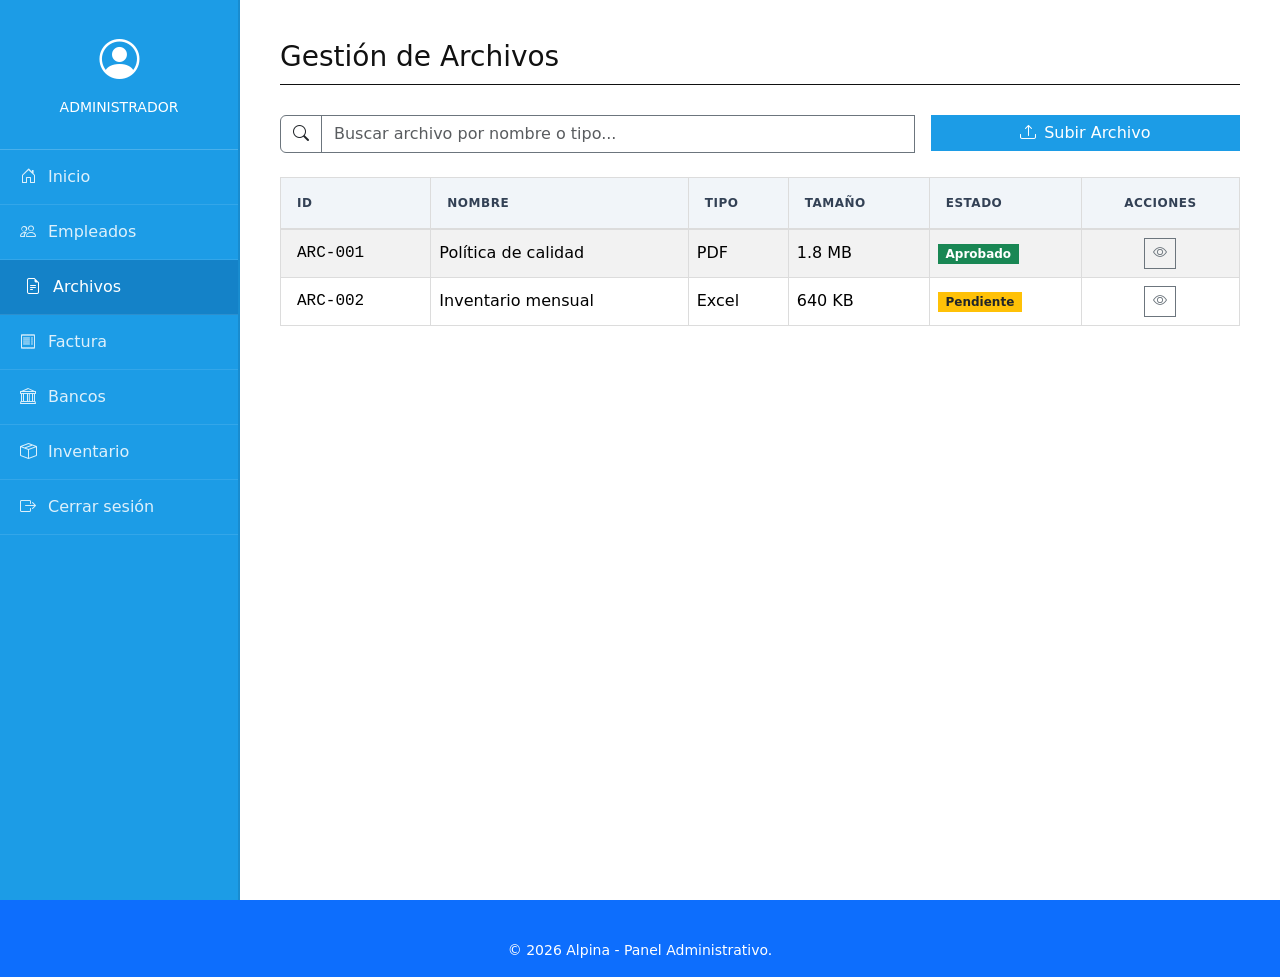
<file: pages/admin/archivos.html>
<!doctype html>
<html lang="es" data-bs-theme="light">

<head>
    <meta charset="utf-8" />
    <meta name="viewport" content="width=device-width, initial-scale=1" />
    <title>Alpina | Gestión de Archivos</title>
    <link href="https://cdn.jsdelivr.net/npm/bootstrap@5.3.3/dist/css/bootstrap.min.css" rel="stylesheet"
        integrity="sha384-QWTKZyjpPEjISv5WaRU9OFeRpok6YctnYmDr5pNlyT2bRjXh0JMhjY6hW+ALEwIH" crossorigin="anonymous" />
    <link rel="stylesheet" href="https://cdn.jsdelivr.net/npm/bootstrap-icons@1.11.3/font/bootstrap-icons.min.css">
    <link rel="stylesheet" href="../../css/admin/panel.css">
</head>

<body class="bg-primary">
    <div class="admin-wrapper">
        <aside class="sidebar">
            <div class="sidebar-user">
                <i class="bi bi-person-circle"></i>
                <span class="small text-uppercase tracking-wider">Administrador</span>
            </div>
            <nav class="nav flex-column">
                <a class="nav-link" href="panel.html"><i class="bi bi-house-door"></i> Inicio</a>
                <a class="nav-link" href="empleados.html"><i class="bi bi-people"></i> Empleados</a>
                <a class="nav-link active" href="archivos.html"><i class="bi bi-file-earmark-text"></i> Archivos</a>
                <a class="nav-link" href="factura.html"><i class="bi bi-receipt"></i> Factura</a>
                <a class="nav-link" href="bancos.html"><i class="bi bi-bank"></i> Bancos</a>
                <a class="nav-link" href="inventario.html"><i class="bi bi-box-seam"></i> Inventario</a>
                <a class="nav-link logout-link" href="login.html" data-logout><i class="bi bi-box-arrow-right"></i> Cerrar sesión</a>
            </nav>
        </aside>

        <main class="main-content">
            <header class="content-header mb-4">
                <h1 class="content-header-line">Gestión de Archivos</h1>
            </header>

            <section class="content-actions">
                <div class="row g-3 mb-4">
                <div class="col-md-8">
                    <div class="input-group">
                        <span class="input-group-text bg-white border-secondary"><i class="bi bi-search"></i></span>
                        <input type="text" class="form-control border-secondary" placeholder="Buscar archivo por nombre o tipo...">
                    </div>
                </div>
                <div class="col-md-4 text-md-end">
                    <button class="btn btn-primary w-100 bg-info border-info text-dark font-weight-bold" style="background-color: rgb(28, 156, 230) !important; border: none !important; color: white !important;">
                        <i class="bi bi-upload me-2"></i>Subir Archivo
                    </button>
                </div>
            </div>

            <!-- Tabla de Datos Administrativa Metódica -->
            <div class="table-responsive">
                <table class="table table-bordered table-striped table-hover align-middle table-admin m-0">
                    <thead>
                        <tr>
                            <th scope="col" class="py-3 px-3">ID</th>
                            <th scope="col" class="py-3 px-3">Nombre</th>
                            <th scope="col" class="py-3 px-3">Tipo</th>
                            <th scope="col" class="py-3 px-3">Tamaño</th>
                            <th scope="col" class="py-3 px-3">Estado</th>
                            <th scope="col" class="py-3 px-3 text-center">Acciones</th>
                        </tr>
                    </thead>
                    <tbody>
                        <tr>
                            <td class="px-3 font-monospace">ARC-001</td>
                            <td>Política de calidad</td>
                            <td>PDF</td>
                            <td>1.8 MB</td>
                            <td><span class="badge bg-success rounded-0">Aprobado</span></td>
                            <td class="text-center"><button class="btn btn-outline-secondary btn-sm"><i class="bi bi-eye"></i></button></td>
                        </tr>
                        <tr>
                            <td class="px-3 font-monospace">ARC-002</td>
                            <td>Inventario mensual</td>
                            <td>Excel</td>
                            <td>640 KB</td>
                            <td><span class="badge bg-warning text-dark rounded-0">Pendiente</span></td>
                            <td class="text-center"><button class="btn btn-outline-secondary btn-sm"><i class="bi bi-eye"></i></button></td>
                        </tr>
                    </tbody>
                </table>
            </div>
        </main>
    </div>

    <footer class="admin-footer text-center py-3 mt-4 bg-primary text-white">
        <p class="small mb-0">© 2026 Alpina - Panel Administrativo.</p>
    </footer>
    <script src="../../js/admin/panel.js"></script>
</body>
</html>
</file>
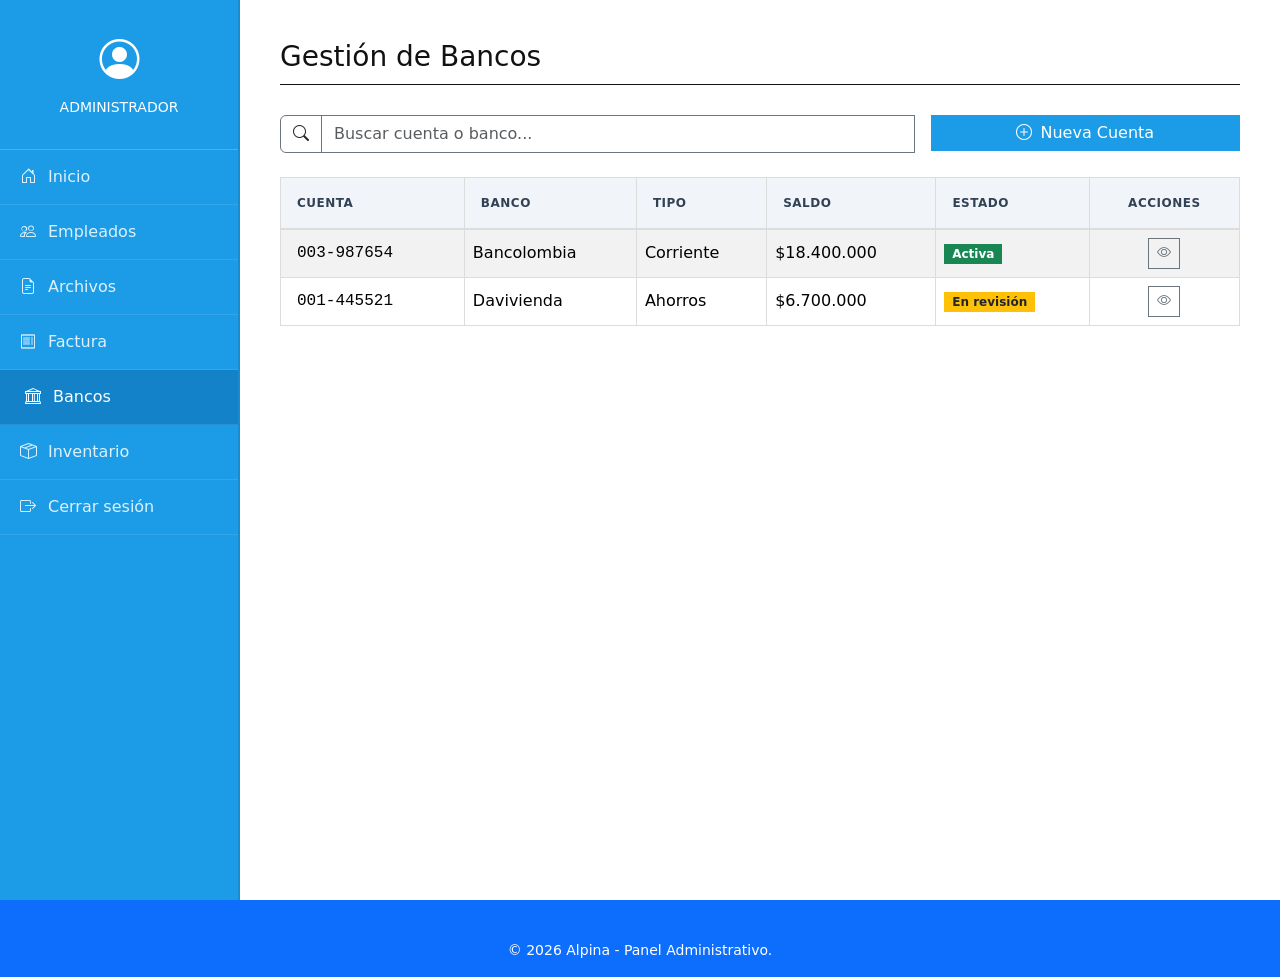
<file: pages/admin/bancos.html>
<!doctype html>
<html lang="es" data-bs-theme="light">

<head>
    <meta charset="utf-8" />
    <meta name="viewport" content="width=device-width, initial-scale=1" />
    <title>Alpina | Gestión de Bancos</title>
    <link href="https://cdn.jsdelivr.net/npm/bootstrap@5.3.3/dist/css/bootstrap.min.css" rel="stylesheet"
        integrity="sha384-QWTKZyjpPEjISv5WaRU9OFeRpok6YctnYmDr5pNlyT2bRjXh0JMhjY6hW+ALEwIH" crossorigin="anonymous" />
    <link rel="stylesheet" href="https://cdn.jsdelivr.net/npm/bootstrap-icons@1.11.3/font/bootstrap-icons.min.css">
    <link rel="stylesheet" href="../../css/admin/panel.css">
</head>

<body class="bg-primary">
    <div class="admin-wrapper">
        <aside class="sidebar">
            <div class="sidebar-user">
                <i class="bi bi-person-circle"></i>
                <span class="small text-uppercase tracking-wider">Administrador</span>
            </div>
            <nav class="nav flex-column">
                <a class="nav-link" href="panel.html"><i class="bi bi-house-door"></i> Inicio</a>
                <a class="nav-link" href="empleados.html"><i class="bi bi-people"></i> Empleados</a>
                <a class="nav-link" href="archivos.html"><i class="bi bi-file-earmark-text"></i> Archivos</a>
                <a class="nav-link" href="factura.html"><i class="bi bi-receipt"></i> Factura</a>
                <a class="nav-link active" href="bancos.html"><i class="bi bi-bank"></i> Bancos</a>
                <a class="nav-link" href="inventario.html"><i class="bi bi-box-seam"></i> Inventario</a>
                <a class="nav-link logout-link" href="login.html" data-logout><i class="bi bi-box-arrow-right"></i> Cerrar sesión</a>
            </nav>
        </aside>

        <main class="main-content">
            <header class="content-header mb-4">
                <h1 class="content-header-line">Gestión de Bancos</h1>
            </header>

            <section class="content-actions">
                <div class="row g-3 mb-4">
                <div class="col-md-8">
                    <div class="input-group">
                        <span class="input-group-text bg-white border-secondary"><i class="bi bi-search"></i></span>
                        <input type="text" class="form-control border-secondary" placeholder="Buscar cuenta o banco...">
                    </div>
                </div>
                <div class="col-md-4 text-md-end">
                    <button class="btn btn-primary w-100 bg-info border-info text-dark font-weight-bold" style="background-color: rgb(28, 156, 230) !important; border: none !important; color: white !important;">
                        <i class="bi bi-plus-circle me-2"></i>Nueva Cuenta
                    </button>
                </div>
            </div>

            <!-- Tabla de Datos Administrativa Metódica -->
            <div class="table-responsive">
                <table class="table table-bordered table-striped table-hover align-middle table-admin m-0">
                    <thead>
                        <tr>
                            <th scope="col" class="py-3 px-3">Cuenta</th>
                            <th scope="col" class="py-3 px-3">Banco</th>
                            <th scope="col" class="py-3 px-3">Tipo</th>
                            <th scope="col" class="py-3 px-3">Saldo</th>
                            <th scope="col" class="py-3 px-3">Estado</th>
                            <th scope="col" class="py-3 px-3 text-center">Acciones</th>
                        </tr>
                    </thead>
                    <tbody>
                        <tr>
                            <td class="px-3 font-monospace">003-987654</td>
                            <td>Bancolombia</td>
                            <td>Corriente</td>
                            <td>$18.400.000</td>
                            <td><span class="badge bg-success rounded-0">Activa</span></td>
                            <td class="text-center"><button class="btn btn-outline-secondary btn-sm"><i class="bi bi-eye"></i></button></td>
                        </tr>
                        <tr>
                            <td class="px-3 font-monospace">001-445521</td>
                            <td>Davivienda</td>
                            <td>Ahorros</td>
                            <td>$6.700.000</td>
                            <td><span class="badge bg-warning text-dark rounded-0">En revisión</span></td>
                            <td class="text-center"><button class="btn btn-outline-secondary btn-sm"><i class="bi bi-eye"></i></button></td>
                        </tr>
                    </tbody>
                </table>
            </div>
        </main>
    </div>

    <footer class="admin-footer text-center py-3 mt-4 bg-primary text-white">
        <p class="small mb-0">© 2026 Alpina - Panel Administrativo.</p>
    </footer>
    <script src="../../js/admin/panel.js"></script>
</body>
</html>
</file>
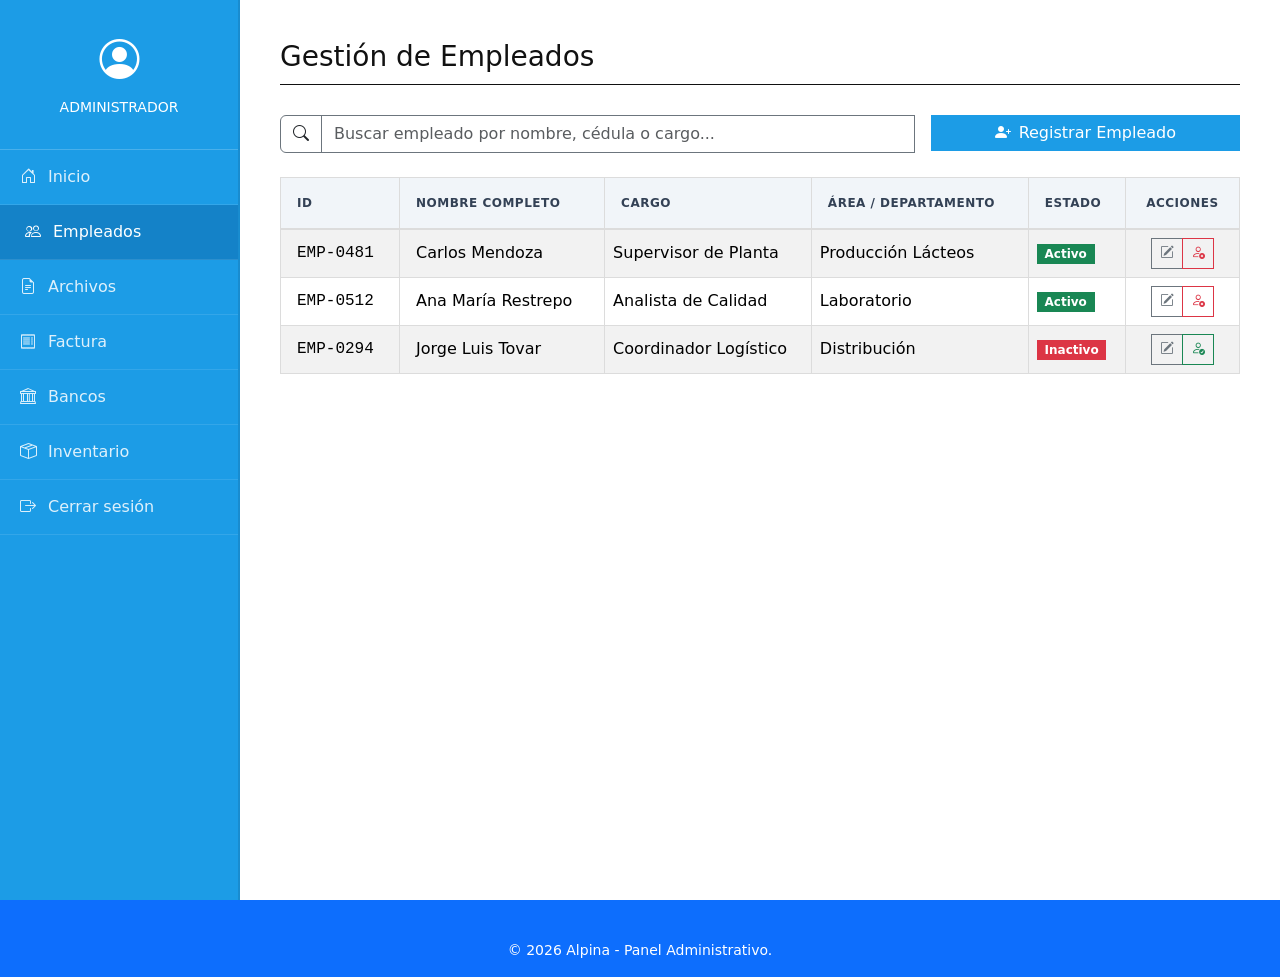
<file: pages/admin/empleados.html>
<!doctype html>
<html lang="es" data-bs-theme="light">

<head>
    <meta charset="utf-8" />
    <meta name="viewport" content="width=device-width, initial-scale=1" />
    <title>Alpina | Gestión de Empleados</title>
    <link href="https://cdn.jsdelivr.net/npm/bootstrap@5.3.3/dist/css/bootstrap.min.css" rel="stylesheet"
        integrity="sha384-QWTKZyjpPEjISv5WaRU9OFeRpok6YctnYmDr5pNlyT2bRjXh0JMhjY6hW+ALEwIH" crossorigin="anonymous" />
    <link rel="stylesheet" href="https://cdn.jsdelivr.net/npm/bootstrap-icons@1.11.3/font/bootstrap-icons.min.css">
    <link rel="stylesheet" href="../../css/admin/panel.css">
</head>

<body class="bg-primary">
    <div class="admin-wrapper">
        <aside class="sidebar">
            <div class="sidebar-user">
                <i class="bi bi-person-circle"></i>
                <span class="small text-uppercase tracking-wider">Administrador</span>
            </div>
            <nav class="nav flex-column">
                <a class="nav-link" href="panel.html"><i class="bi bi-house-door"></i> Inicio</a>
                <a class="nav-link active" href="empleados.html"><i class="bi bi-people"></i> Empleados</a>
                <a class="nav-link" href="archivos.html"><i class="bi bi-file-earmark-text"></i> Archivos</a>
                <a class="nav-link" href="factura.html"><i class="bi bi-receipt"></i> Factura</a>
                <a class="nav-link" href="bancos.html"><i class="bi bi-bank"></i> Bancos</a>
                <a class="nav-link" href="inventario.html"><i class="bi bi-box-seam"></i> Inventario</a>
                <a class="nav-link logout-link" href="login.html" data-logout><i class="bi bi-box-arrow-right"></i> Cerrar sesión</a>
            </nav>
        </aside>

        <main class="main-content">
            <header class="content-header mb-4">
                <h1 class="content-header-line">Gestión de Empleados</h1>
            </header>

            <section class="content-actions">
                <div class="row g-3 mb-4">
                <div class="col-md-8">
                    <div class="input-group">
                        <span class="input-group-text bg-white border-secondary"><i class="bi bi-search"></i></span>
                        <input type="text" class="form-control border-secondary" placeholder="Buscar empleado por nombre, cédula o cargo...">
                    </div>
                </div>
                <div class="col-md-4 text-md-end">
                    <button class="btn btn-primary w-100 bg-info border-info text-dark font-weight-bold" style="background-color: rgb(28, 156, 230) !important; border: none !important; color: white !important;">
                        <i class="bi bi-person-plus-fill me-2"></i>Registrar Empleado
                    </button>
                </div>
            </div>

            <!-- Tabla de Datos Administrativa Metódica -->
            <div class="table-responsive">
                <table class="table table-bordered table-striped table-hover align-middle table-admin m-0">
                    <thead>
                        <tr>
                            <th scope="col" class="py-3 px-3">ID</th>
                            <th scope="col" class="py-3 px-3">Nombre Completo</th>
                            <th scope="col" class="py-3 px-3">Cargo</th>
                            <th scope="col" class="py-3 px-3">Área / Departamento</th>
                            <th scope="col" class="py-3 px-3">Estado</th>
                            <th scope="col" class="py-3 px-3 text-center">Acciones</th>
                        </tr>
                    </thead>
                    <tbody>
                        <tr>
                            <td class="px-3 font-monospace">EMP-0481</td>
                            <td class="px-3 fw-medium">Carlos Mendoza</td>
                            <td>Supervisor de Planta</td>
                            <td>Producción Lácteos</td>
                            <td><span class="badge bg-success rounded-0">Activo</span></td>
                            <td class="text-center">
                                <div class="btn-group btn-group-sm">
                                    <button class="btn btn-outline-secondary" title="Editar"><i class="bi bi-pencil-square"></i></button>
                                    <button class="btn btn-outline-danger" title="Dar de baja"><i class="bi bi-person-x"></i></button>
                                </div>
                            </td>
                        </tr>
                        <tr>
                            <td class="px-3 font-monospace">EMP-0512</td>
                            <td class="px-3 fw-medium">Ana María Restrepo</td>
                            <td>Analista de Calidad</td>
                            <td>Laboratorio</td>
                            <td><span class="badge bg-success rounded-0">Activo</span></td>
                            <td class="text-center">
                                <div class="btn-group btn-group-sm">
                                    <button class="btn btn-outline-secondary" title="Editar"><i class="bi bi-pencil-square"></i></button>
                                    <button class="btn btn-outline-danger" title="Dar de baja"><i class="bi bi-person-x"></i></button>
                                </div>
                            </td>
                        </tr>
                        <tr>
                            <td class="px-3 font-monospace">EMP-0294</td>
                            <td class="px-3 fw-medium">Jorge Luis Tovar</td>
                            <td>Coordinador Logístico</td>
                            <td>Distribución</td>
                            <td><span class="badge bg-danger rounded-0">Inactivo</span></td>
                            <td class="text-center">
                                <div class="btn-group btn-group-sm">
                                    <button class="btn btn-outline-secondary" title="Editar"><i class="bi bi-pencil-square"></i></button>
                                    <button class="btn btn-outline-success" title="Reactivar"><i class="bi bi-person-check"></i></button>
                                </div>
                            </td>
                        </tr>
                    </tbody>
                </table>
            </div>
        </main>
    </div>

    <footer class="admin-footer text-center py-3 mt-4 bg-primary text-white">
        <p class="small mb-0">© 2026 Alpina - Panel Administrativo.</p>
    </footer>
    <script src="../../js/admin/panel.js"></script>
</body>
</html>
</file>
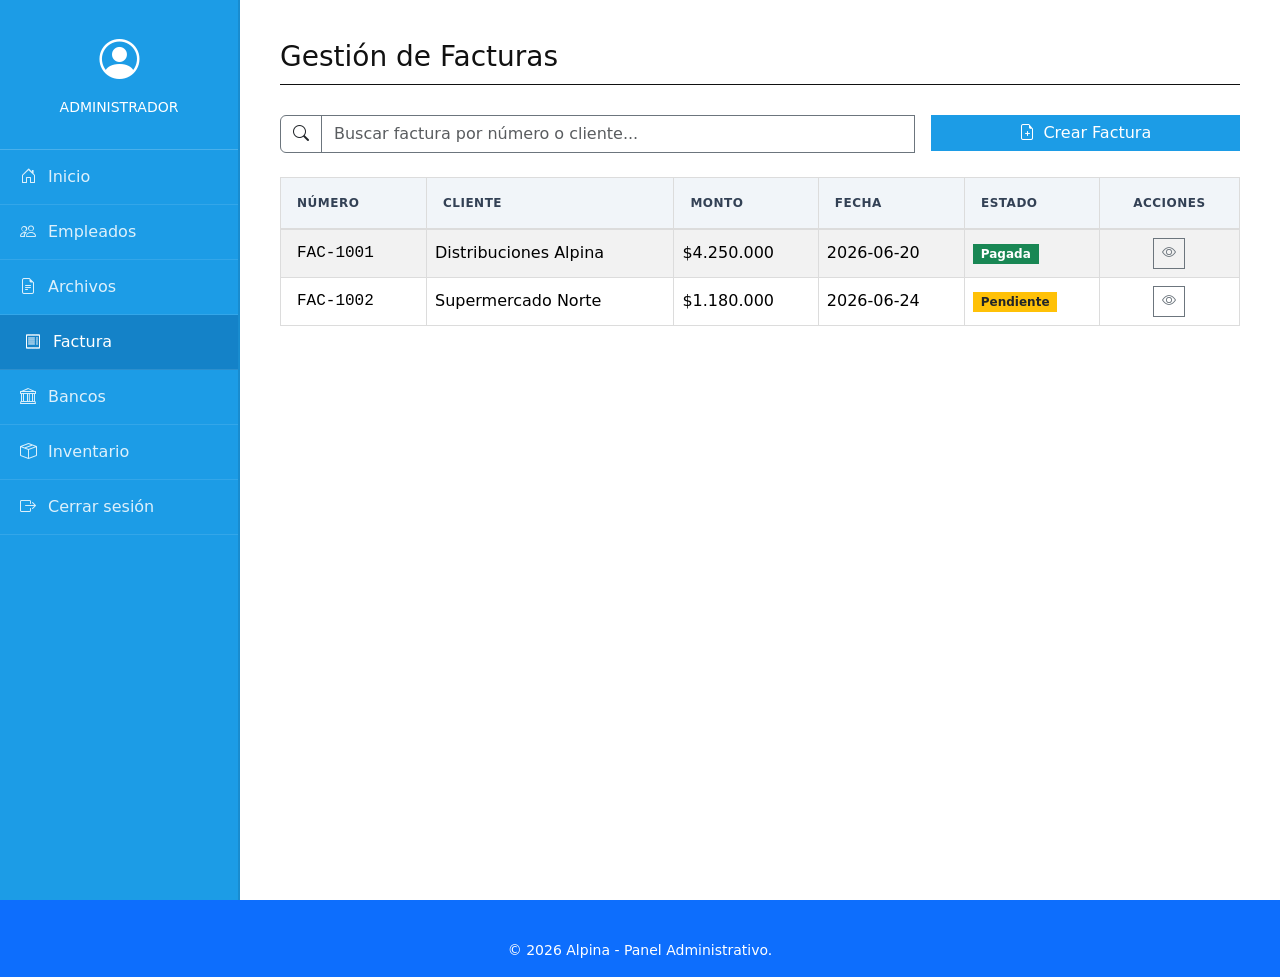
<file: pages/admin/factura.html>
<!doctype html>
<html lang="es" data-bs-theme="light">

<head>
    <meta charset="utf-8" />
    <meta name="viewport" content="width=device-width, initial-scale=1" />
    <title>Alpina | Gestión de Facturas</title>
    <link href="https://cdn.jsdelivr.net/npm/bootstrap@5.3.3/dist/css/bootstrap.min.css" rel="stylesheet"
        integrity="sha384-QWTKZyjpPEjISv5WaRU9OFeRpok6YctnYmDr5pNlyT2bRjXh0JMhjY6hW+ALEwIH" crossorigin="anonymous" />
    <link rel="stylesheet" href="https://cdn.jsdelivr.net/npm/bootstrap-icons@1.11.3/font/bootstrap-icons.min.css">
    <link rel="stylesheet" href="../../css/admin/panel.css">
</head>

<body class="bg-primary">
    <div class="admin-wrapper">
        <aside class="sidebar">
            <div class="sidebar-user">
                <i class="bi bi-person-circle"></i>
                <span class="small text-uppercase tracking-wider">Administrador</span>
            </div>
            <nav class="nav flex-column">
                <a class="nav-link" href="panel.html"><i class="bi bi-house-door"></i> Inicio</a>
                <a class="nav-link" href="empleados.html"><i class="bi bi-people"></i> Empleados</a>
                <a class="nav-link" href="archivos.html"><i class="bi bi-file-earmark-text"></i> Archivos</a>
                <a class="nav-link active" href="factura.html"><i class="bi bi-receipt"></i> Factura</a>
                <a class="nav-link" href="bancos.html"><i class="bi bi-bank"></i> Bancos</a>
                <a class="nav-link" href="inventario.html"><i class="bi bi-box-seam"></i> Inventario</a>
                <a class="nav-link logout-link" href="login.html" data-logout><i class="bi bi-box-arrow-right"></i> Cerrar sesión</a>
            </nav>
        </aside>

        <main class="main-content">
            <header class="content-header mb-4">
                <h1 class="content-header-line">Gestión de Facturas</h1>
            </header>

            <section class="content-actions">
                <div class="row g-3 mb-4">
                <div class="col-md-8">
                    <div class="input-group">
                        <span class="input-group-text bg-white border-secondary"><i class="bi bi-search"></i></span>
                        <input type="text" class="form-control border-secondary" placeholder="Buscar factura por número o cliente...">
                    </div>
                </div>
                <div class="col-md-4 text-md-end">
                    <button class="btn btn-primary w-100 bg-info border-info text-dark font-weight-bold" style="background-color: rgb(28, 156, 230) !important; border: none !important; color: white !important;">
                        <i class="bi bi-file-earmark-plus me-2"></i>Crear Factura
                    </button>
                </div>
            </div>

            <!-- Tabla de Datos Administrativa Metódica -->
            <div class="table-responsive">
                <table class="table table-bordered table-striped table-hover align-middle table-admin m-0">
                    <thead>
                        <tr>
                            <th scope="col" class="py-3 px-3">Número</th>
                            <th scope="col" class="py-3 px-3">Cliente</th>
                            <th scope="col" class="py-3 px-3">Monto</th>
                            <th scope="col" class="py-3 px-3">Fecha</th>
                            <th scope="col" class="py-3 px-3">Estado</th>
                            <th scope="col" class="py-3 px-3 text-center">Acciones</th>
                        </tr>
                    </thead>
                    <tbody>
                        <tr>
                            <td class="px-3 font-monospace">FAC-1001</td>
                            <td>Distribuciones Alpina</td>
                            <td>$4.250.000</td>
                            <td>2026-06-20</td>
                            <td><span class="badge bg-success rounded-0">Pagada</span></td>
                            <td class="text-center"><button class="btn btn-outline-secondary btn-sm"><i class="bi bi-eye"></i></button></td>
                        </tr>
                        <tr>
                            <td class="px-3 font-monospace">FAC-1002</td>
                            <td>Supermercado Norte</td>
                            <td>$1.180.000</td>
                            <td>2026-06-24</td>
                            <td><span class="badge bg-warning text-dark rounded-0">Pendiente</span></td>
                            <td class="text-center"><button class="btn btn-outline-secondary btn-sm"><i class="bi bi-eye"></i></button></td>
                        </tr>
                    </tbody>
                </table>
            </div>
        </main>
    </div>

    <footer class="admin-footer text-center py-3 mt-4 bg-primary text-white">
        <p class="small mb-0">© 2026 Alpina - Panel Administrativo.</p>
    </footer>
    <script src="../../js/admin/panel.js"></script>
</body>
</html>
</file>
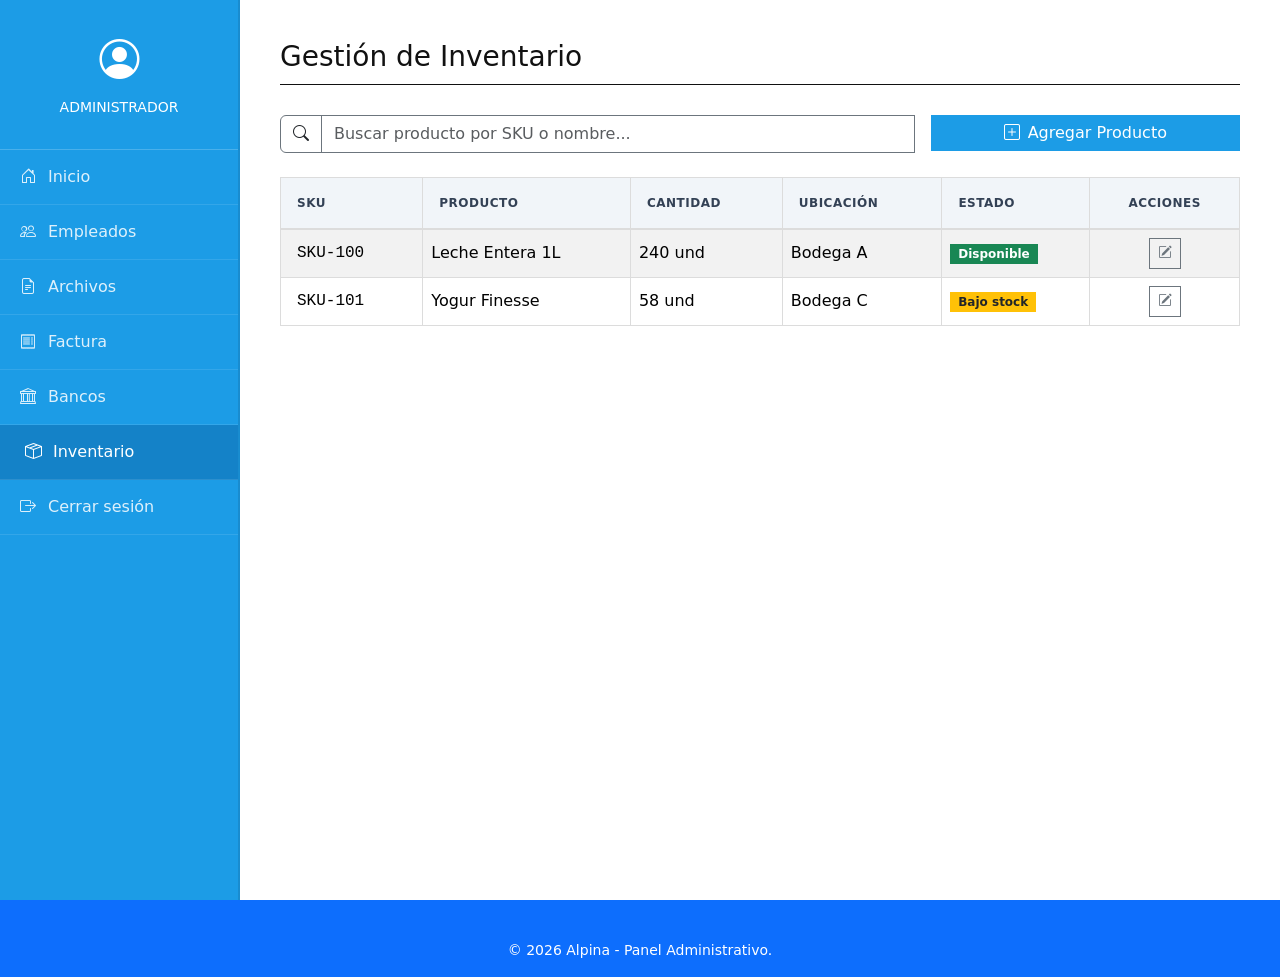
<file: pages/admin/inventario.html>
<!doctype html>
<html lang="es" data-bs-theme="light">

<head>
    <meta charset="utf-8" />
    <meta name="viewport" content="width=device-width, initial-scale=1" />
    <title>Alpina | Gestión de Inventario</title>
    <link href="https://cdn.jsdelivr.net/npm/bootstrap@5.3.3/dist/css/bootstrap.min.css" rel="stylesheet"
        integrity="sha384-QWTKZyjpPEjISv5WaRU9OFeRpok6YctnYmDr5pNlyT2bRjXh0JMhjY6hW+ALEwIH" crossorigin="anonymous" />
    <link rel="stylesheet" href="https://cdn.jsdelivr.net/npm/bootstrap-icons@1.11.3/font/bootstrap-icons.min.css">
    <link rel="stylesheet" href="../../css/admin/panel.css">
</head>

<body class="bg-primary">
    <div class="admin-wrapper">
        <aside class="sidebar">
            <div class="sidebar-user">
                <i class="bi bi-person-circle"></i>
                <span class="small text-uppercase tracking-wider">Administrador</span>
            </div>
            <nav class="nav flex-column">
                <a class="nav-link" href="panel.html"><i class="bi bi-house-door"></i> Inicio</a>
                <a class="nav-link" href="empleados.html"><i class="bi bi-people"></i> Empleados</a>
                <a class="nav-link" href="archivos.html"><i class="bi bi-file-earmark-text"></i> Archivos</a>
                <a class="nav-link" href="factura.html"><i class="bi bi-receipt"></i> Factura</a>
                <a class="nav-link" href="bancos.html"><i class="bi bi-bank"></i> Bancos</a>
                <a class="nav-link active" href="inventario.html"><i class="bi bi-box-seam"></i> Inventario</a>
                <a class="nav-link logout-link" href="login.html" data-logout><i class="bi bi-box-arrow-right"></i> Cerrar sesión</a>
            </nav>
        </aside>

        <main class="main-content">
            <header class="content-header mb-4">
                <h1 class="content-header-line">Gestión de Inventario</h1>
            </header>

            <section class="content-actions">
                <div class="row g-3 mb-4">
                <div class="col-md-8">
                    <div class="input-group">
                        <span class="input-group-text bg-white border-secondary"><i class="bi bi-search"></i></span>
                        <input type="text" class="form-control border-secondary" placeholder="Buscar producto por SKU o nombre...">
                    </div>
                </div>
                <div class="col-md-4 text-md-end">
                    <button class="btn btn-primary w-100 bg-info border-info text-dark font-weight-bold" style="background-color: rgb(28, 156, 230) !important; border: none !important; color: white !important;">
                        <i class="bi bi-plus-square me-2"></i>Agregar Producto
                    </button>
                </div>
            </div>

            <!-- Tabla de Datos Administrativa Metódica -->
            <div class="table-responsive">
                <table class="table table-bordered table-striped table-hover align-middle table-admin m-0">
                    <thead>
                        <tr>
                            <th scope="col" class="py-3 px-3">SKU</th>
                            <th scope="col" class="py-3 px-3">Producto</th>
                            <th scope="col" class="py-3 px-3">Cantidad</th>
                            <th scope="col" class="py-3 px-3">Ubicación</th>
                            <th scope="col" class="py-3 px-3">Estado</th>
                            <th scope="col" class="py-3 px-3 text-center">Acciones</th>
                        </tr>
                    </thead>
                    <tbody>
                        <tr>
                            <td class="px-3 font-monospace">SKU-100</td>
                            <td>Leche Entera 1L</td>
                            <td>240 und</td>
                            <td>Bodega A</td>
                            <td><span class="badge bg-success rounded-0">Disponible</span></td>
                            <td class="text-center"><button class="btn btn-outline-secondary btn-sm"><i class="bi bi-pencil-square"></i></button></td>
                        </tr>
                        <tr>
                            <td class="px-3 font-monospace">SKU-101</td>
                            <td>Yogur Finesse</td>
                            <td>58 und</td>
                            <td>Bodega C</td>
                            <td><span class="badge bg-warning text-dark rounded-0">Bajo stock</span></td>
                            <td class="text-center"><button class="btn btn-outline-secondary btn-sm"><i class="bi bi-pencil-square"></i></button></td>
                        </tr>
                    </tbody>
                </table>
            </div>
        </main>
    </div>

    <footer class="admin-footer text-center py-3 mt-4 bg-primary text-white">
        <p class="small mb-0">© 2026 Alpina - Panel Administrativo.</p>
    </footer>
    <script src="../../js/admin/panel.js"></script>
</body>
</html>
</file>
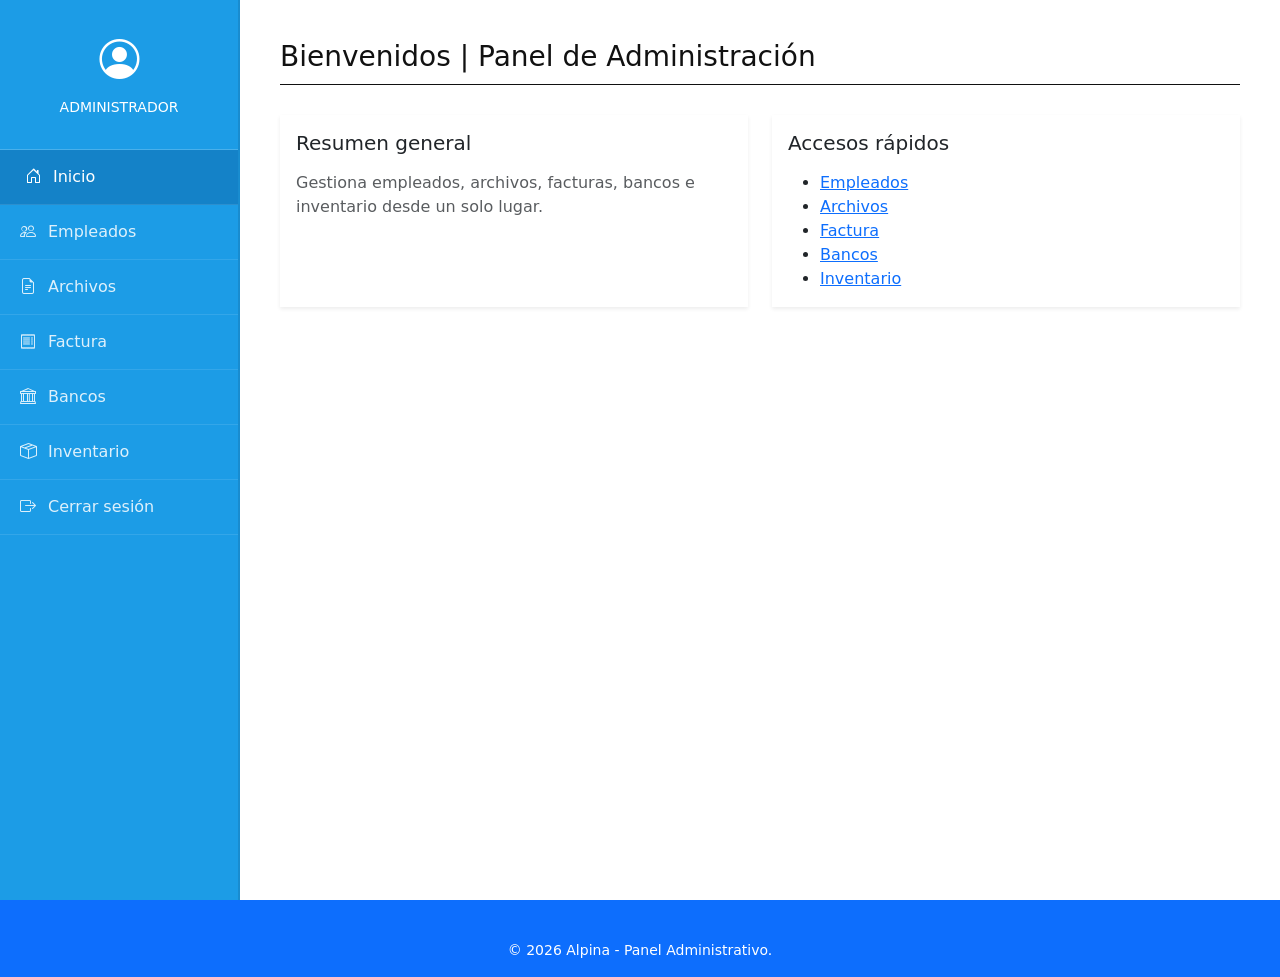
<file: pages/admin/panel.html>
<!doctype html>
<html lang="es" data-bs-theme="light">

<head>
    <meta charset="utf-8" />
    <meta name="viewport" content="width=device-width, initial-scale=1" />
    <title>Alpina | Panel de Administración</title>

    <!-- Bootstrap CSS v5.3.3 -->
    <link href="https://cdn.jsdelivr.net/npm/bootstrap@5.3.3/dist/css/bootstrap.min.css" rel="stylesheet"
        integrity="sha384-QWTKZyjpPEjISv5WaRU9OFeRpok6YctnYmDr5pNlyT2bRjXh0JMhjY6hW+ALEwIH" crossorigin="anonymous" />

    <!-- LINK DE BOOTSTRAP ICONS (Solicitado) -->
    <link rel="stylesheet" href="https://cdn.jsdelivr.net/npm/bootstrap-icons@1.11.3/font/bootstrap-icons.min.css">

    <link rel="stylesheet" href="../../css/admin/panel.css">
</head>

<body class="bg-primary">

    <!-- CONTENEDOR ESTRUCTURAL DEL PANEL -->
    <div class="admin-wrapper">

        <!-- 1.-->
        <aside class="sidebar">
            <div class="sidebar-user">
                <i class="bi bi-person-circle"></i>
                <span class="small text-uppercase tracking-wider">Administrador</span>
            </div>
            <nav class="nav flex-column">
                <a class="nav-link active" href="panel.html"><i class="bi bi-house-door"></i> Inicio</a>
                <a class="nav-link" href="empleados.html"><i class="bi bi-people"></i> Empleados</a>
                <a class="nav-link" href="archivos.html"><i class="bi bi-file-earmark-text"></i> Archivos</a>
                <a class="nav-link" href="factura.html"><i class="bi bi-receipt"></i> Factura</a>
                <a class="nav-link" href="bancos.html"><i class="bi bi-bank"></i> Bancos</a>
                <a class="nav-link" href="inventario.html"><i class="bi bi-box-seam"></i> Inventario</a>
                <a class="nav-link logout-link" href="login.html" data-logout><i class="bi bi-box-arrow-right"></i> Cerrar sesión</a>
            </nav>
        </aside>

        <!-- 2. -->
        <main class="main-content">
            <header class="content-header mb-4">
                <h1 class="content-header-line">Bienvenidos | Panel de Administración</h1>
            </header>

            <section class="content-actions">
                <div class="row g-4">
                <div class="col-md-6">
                    <div class="card h-100 border-0 shadow-sm">
                        <div class="card-body">
                            <h2 class="h5 mb-3">Resumen general</h2>
                            <p class="text-muted mb-0">Gestiona empleados, archivos, facturas, bancos e inventario desde un solo lugar.</p>
                        </div>
                    </div>
                </div>
                <div class="col-md-6">
                    <div class="card h-100 border-0 shadow-sm">
                        <div class="card-body">
                            <h2 class="h5 mb-3">Accesos rápidos</h2>
                            <ul class="mb-0">
                                <li><a href="empleados.html">Empleados</a></li>
                                <li><a href="archivos.html">Archivos</a></li>
                                <li><a href="factura.html">Factura</a></li>
                                <li><a href="bancos.html">Bancos</a></li>
                                <li><a href="inventario.html">Inventario</a></li>
                            </ul>
                        </div>
                    </div>
                </div>
            </div>
        </main>

    </div>

    <footer class="admin-footer text-center py-3 mt-4 bg-primary text-white">
        <p class="small mb-0">© 2026 Alpina - Panel Administrativo.</p>
    </footer>

    <!-- Bootstrap JavaScript Bundle -->
    <script src="https://cdn.jsdelivr.net/npm/bootstrap@5.3.3/dist/js/bootstrap.bundle.min.js"
        integrity="sha384-YvpcrYf0tY3lHB60NNkmXc5s9fDVZLESaAA55NDzOxhy9GkcIdslK1eN7N6jIeHz"
        crossorigin="anonymous"></script>
    <script src="../../js/admin/panel.js"></script>
</body>

</html>
</file>
<file: css/admin/panel.css>
:root {
    --sidebar-bg: rgb(28, 156, 230); 
    --sidebar-hover: rgb(20, 130, 200);
    --text-light: #ffffff;
    --border-color: #dcdcdc;
}

/* Forzar esquinas completamente filosas en todo el sistema */
.card, .form-control, .btn, .nav-link, .table, th, td {
    border-radius: 0px !important;
}

body {
    background-color: #f8fafc;
    overflow-x: hidden;
}

/* Contenedor Principal Flexbox según la imagen */
.admin-wrapper {
    display: flex;
    min-height: 100vh;
}

/* BARRA LATERAL (Inspirada exactamente en tu imagen) */
.sidebar {
    width: 240px;
    background-color: var(--sidebar-bg);
    color: var(--text-light);
    flex-shrink: 0;
    border-right: 2px solid rgba(0, 0, 0, 0.1);
}

.sidebar-user {
    padding: 30px 15px;
    text-align: center;
    border-bottom: 1px solid rgba(255, 255, 255, 0.2);
}

.sidebar-user i {
    font-size: 2.5rem;
    display: block;
    margin-bottom: 5px;
}

.sidebar .nav-link {
    color: rgba(255, 255, 255, 0.85);
    padding: 15px 20px;
    font-weight: 500;
    border-bottom: 1px solid rgba(255, 255, 255, 0.1);
    display: flex;
    align-items: center;
    gap: 12px;
    transition: all 0.15s ease;
}

.sidebar .nav-link:hover, 
.sidebar .nav-link.active {
    background-color: var(--sidebar-hover);
    color: var(--text-light) !important;
    padding-left: 25px; /* Efecto sutil de desplazamiento lineal */
}

/* ÁREA DE CONTENIDO (Lado derecho de la imagen) */
.main-content {
    flex-grow: 1;
    padding: 40px;
    background-color: #ffffff;
}

.content-header-line {
    font-size: 28px;
    font-weight: 400;
    color: #111111;
    padding-bottom: 10px;
    border-bottom: 1px solid #111111; /* Línea recta horizontal idéntica a la referencia */
    margin-bottom: 30px;
}

/* Tabla Administrativa */
.table-admin {
    border: 1px solid var(--border-color);
}

.table-admin th {
    background-color: #f1f5f9;
    color: #334155;
    text-transform: uppercase;
    font-size: 12px;
    letter-spacing: 0.5px;
    border-bottom: 2px solid var(--border-color);
}

/* Control Responsivo de la barra lateral en pantallas pequeñas */
@media (max-width: 768px) {
    .admin-wrapper {
        flex-direction: column;
    }
    .sidebar {
        width: 100%;
    }
}
</file>
